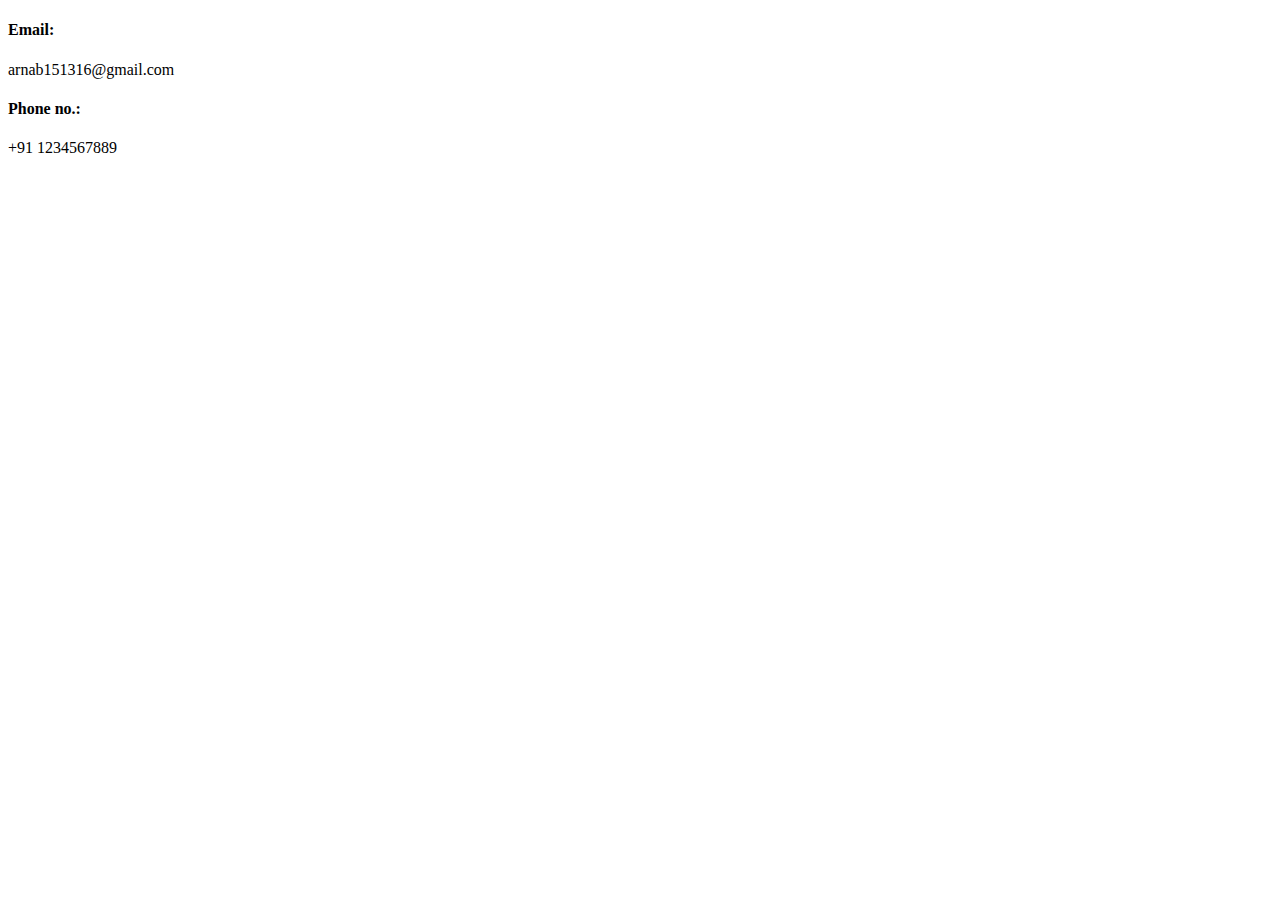
<file: contacts.html>
<!DOCTYPE html>
<html lang="en">
<head>
    <meta charset="UTF-8">
    <meta name="viewport" content="width=device-width, initial-scale=1.0">
    <title>Contact</title>
</head>
<body>
    <h4>Email:</h4>
    <p>arnab151316@gmail.com</p>
    <h4>Phone no.:</h4>
    <p>+91 1234567889</p>
</body>
</html>
</file>
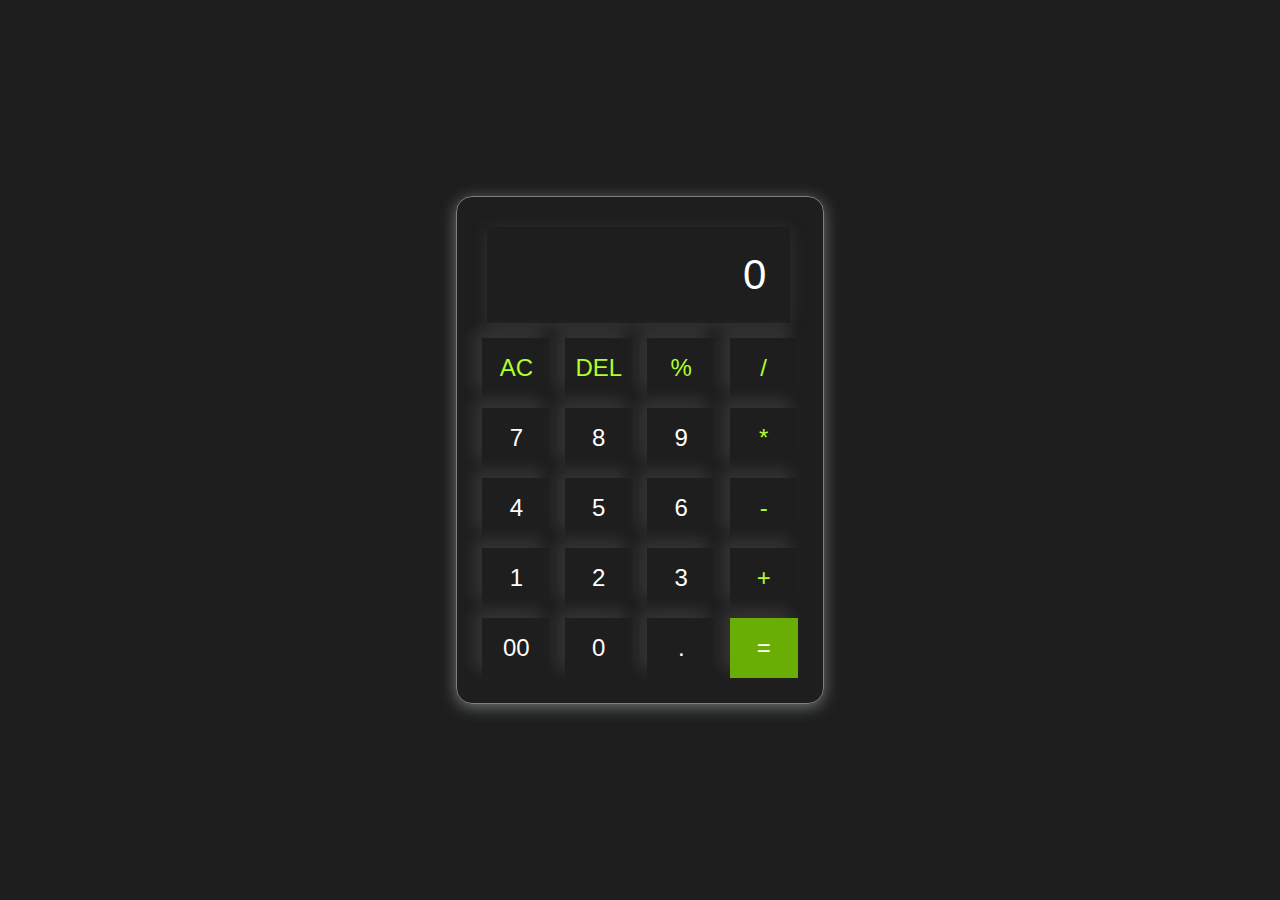
<file: index3.html>
<!DOCTYPE html>
<html lang="en">
<head>
    <meta charset="UTF-8">
    <meta name="viewport" content="width=device-width, initial-scale=1.0">
    <link rel="stylesheet" href="style3.css">
    <title>Calculator</title>
    <script src="script3.js" defer></script>
</head>
<body>
    <div class="calculator">
        <input type="text" placeholder="0" id="inputBox">
        <div>
            <button class="operator">AC</button>
            <button class="operator">DEL</button>
            <button class="operator">%</button>
            <button class="operator">/</button>
            
        </div>
        <div>
            <button>7</button>
            <button>8</button>
            <button>9</button>
            <button class="operator">*</button>
        </div>
        <div>
            <button>4</button>
            <button>5</button>
            <button>6</button>
            <button class="operator">-</button>
        </div>
        <div>
            <button>1</button>
            <button>2</button>
            <button>3</button>
            <button class="operator">+</button>
        </div>
        <div>
            <button>00</button>
            <button>0</button>
            <button>.</button>
            <button class="equalBtn">=</button>
        </div>

    </div>
    
</body>
</html>
</file>
<file: style3.css>
*{
    margin:0;
    padding: 0;
    box-sizing: border-box;
    font-family: 'Trebuchet MS', 'Lucida Sans Unicode', 'Lucida Grande', 'Lucida Sans', Arial, sans-serif;
}
body{
    width: 100%;
    height: 100vh;
    display: flex;
    justify-content: center;
    align-items: center;
    background-color: rgb(29, 30, 29);
}
.calculator{
    border: 1px solid grey;
    padding: 20px ;
    border-radius: 16px;
    background: transparent;
    box-shadow: 0px 3px 15px rgba(113,115,119,1.0);


}
input{
width: 303px;
border: none;
padding: 24px;
margin: 10px ;
background: transparent;
box-shadow: 0px 3px 15px rgba(113,115,119,0.25);
font-size: 42px;
text-align: right;
cursor: pointer;
color: white;

}
input::placeholder{
    color: white;
}
button{
    border: none;
    width: 68px;
    height: 60px;
    margin: 5px;
    background: transparent;
    color: white;
    font-size: 24px;
    box-shadow: -8px -8px 15px rgba(255,255,255,0.1);
    cursor: pointer;
    
}
.equalBtn{
    background-color: rgb(106, 174, 5);
}
.operator{
    color: greenyellow;
}
</file>
